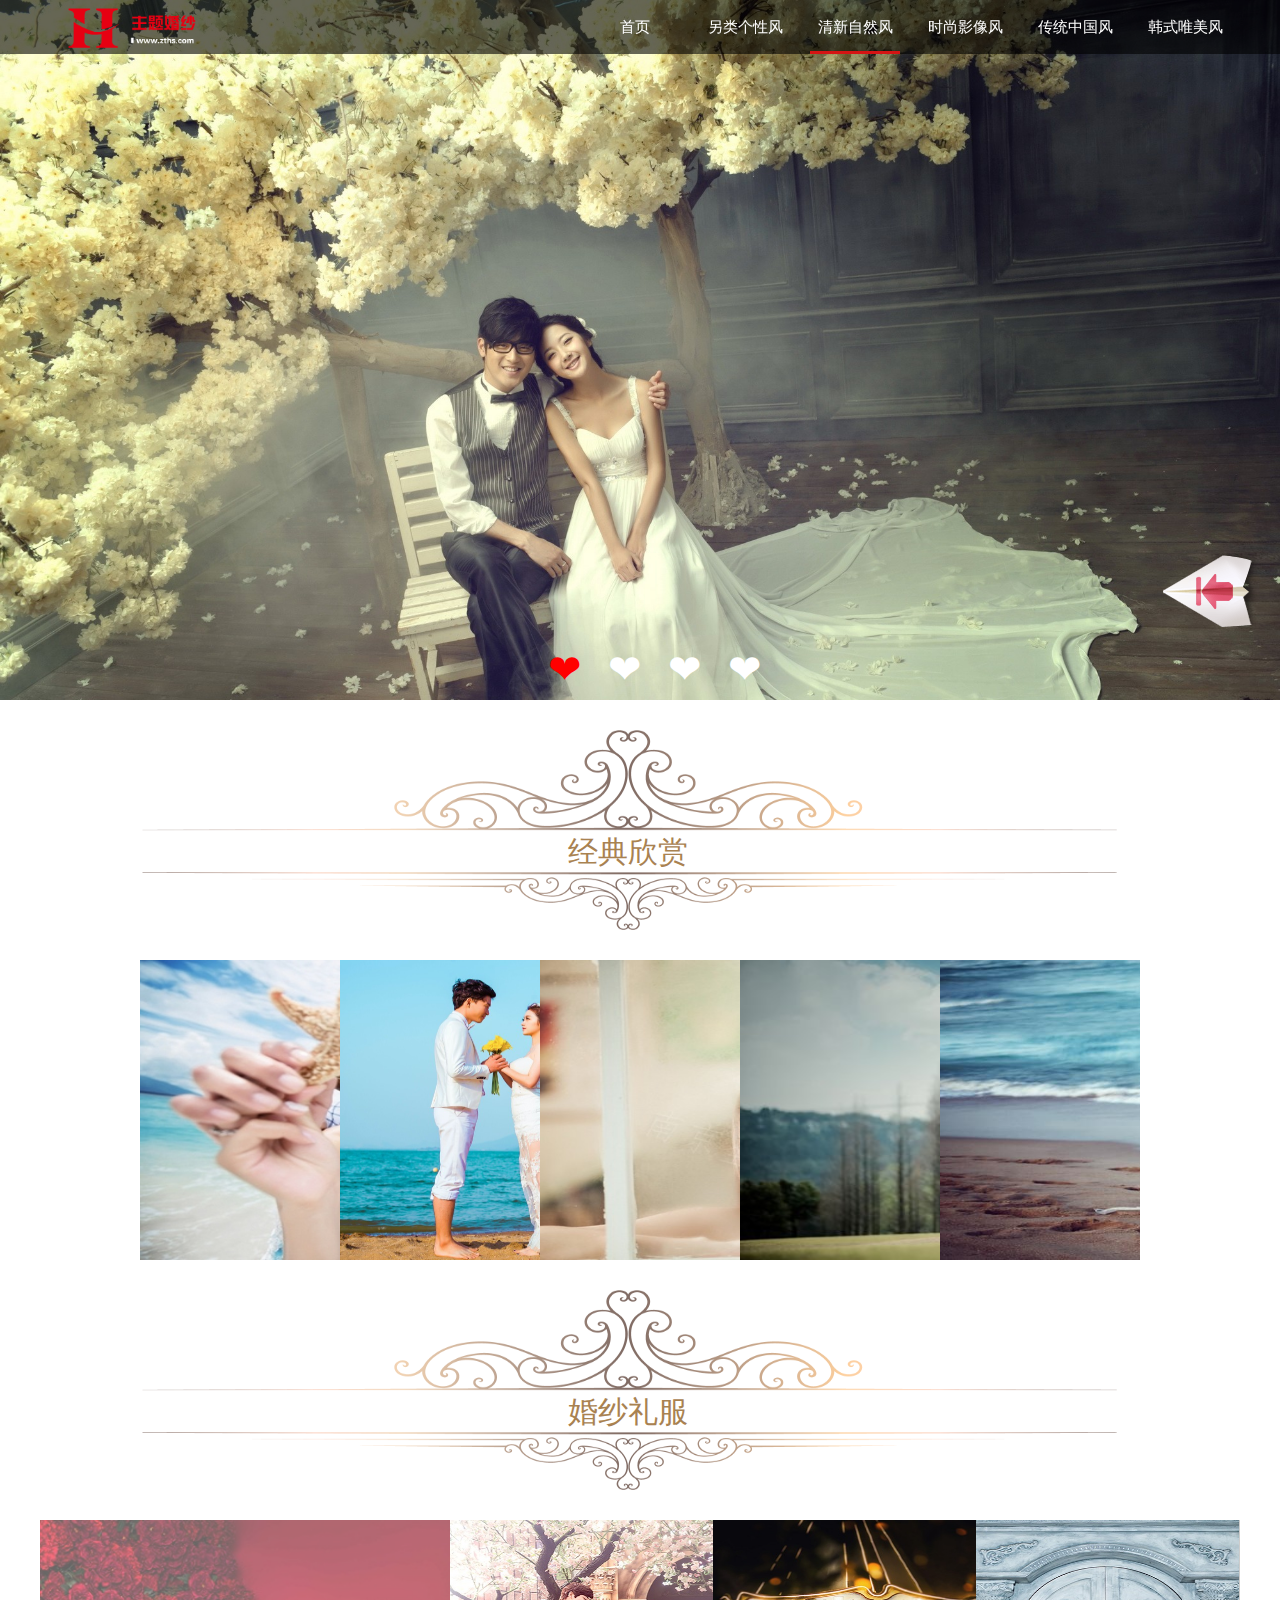
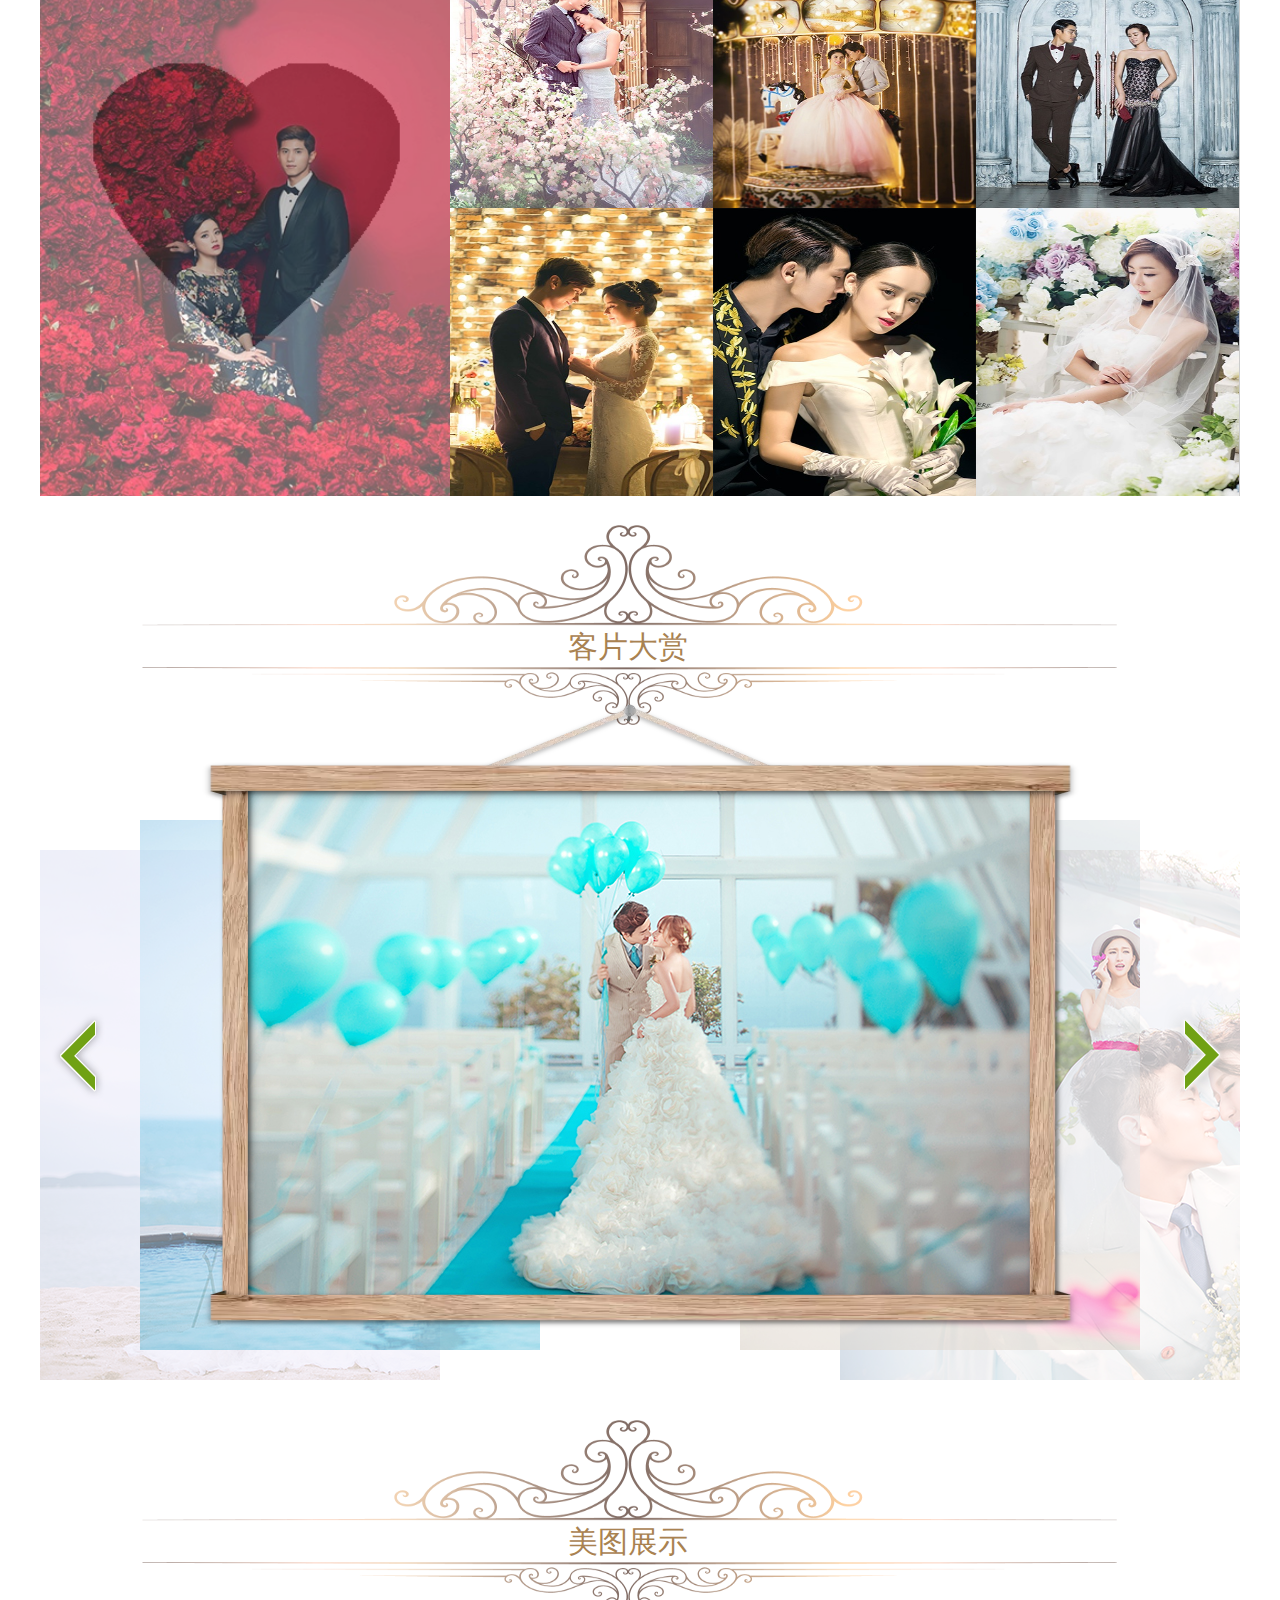
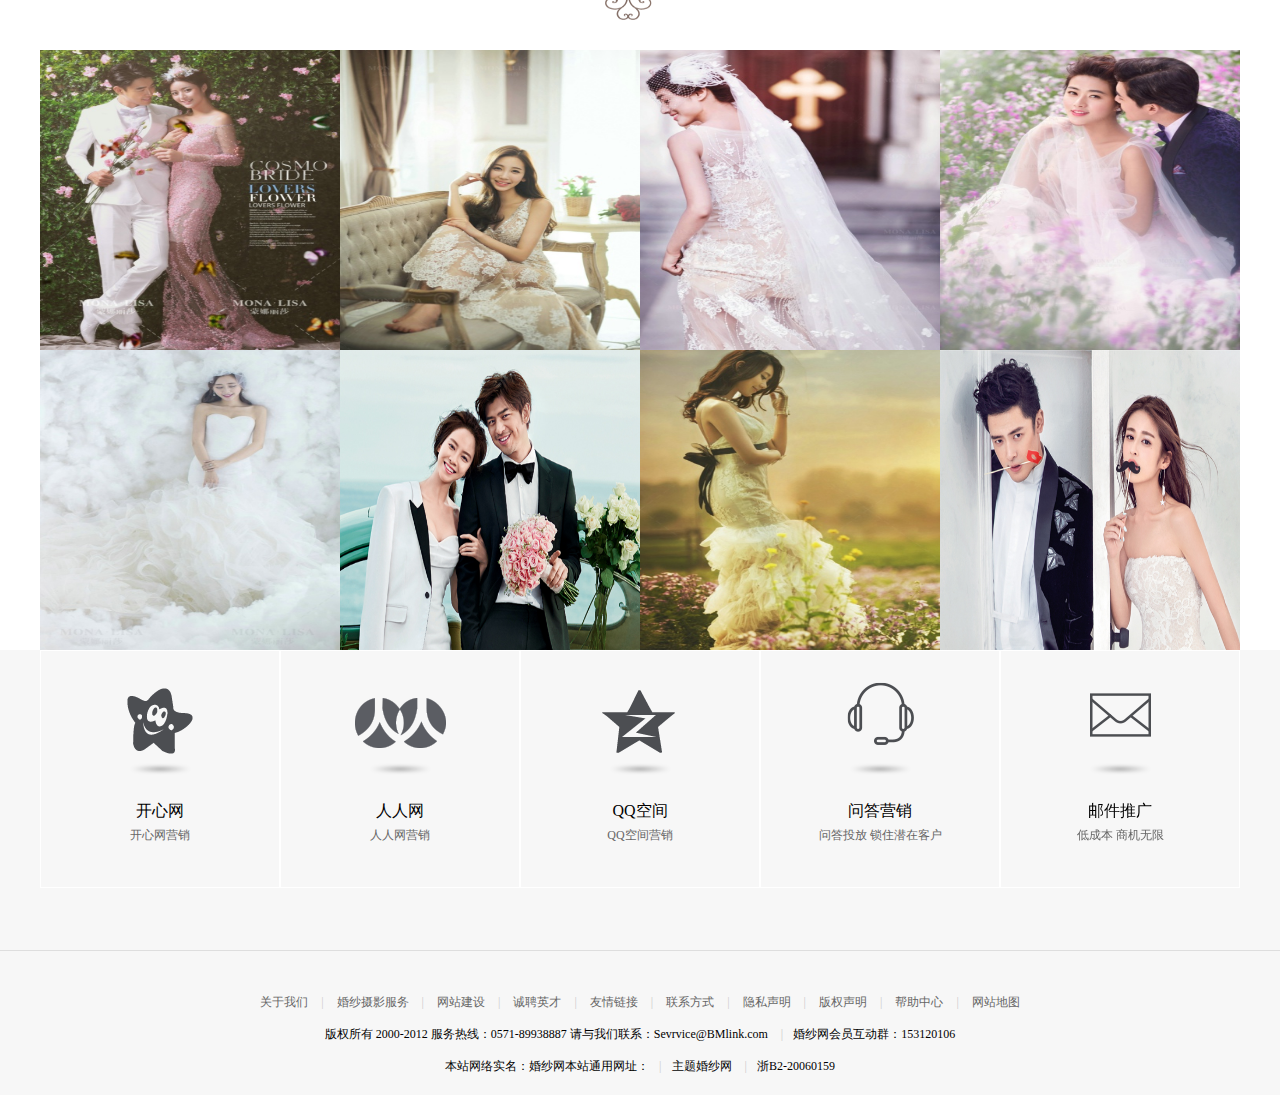
<file: index.html>
﻿<!DOCTYPE html>
<html lang="en">
<head>
    <meta charset="UTF-8">
    <title>简约时尚</title>

    <link rel="stylesheet" href="css/base.css">
    <link rel="stylesheet" href="css/index.css">
    <script src="https://code.jquery.com/jquery-1.12.2.js"></script>
    <script src="js/index.js"></script>
    <link rel="icon" href="heart.ico" />

    <!--顶部nav导航样式-->
    <link rel="stylesheet" type="text/css" href="css/nav.css"/>
    <!--顶部nav导航特效-->
    <script src="js/nav.js"></script>
    
    <!--底部footer样式-->
    <link rel="stylesheet" type="text/css" href="css/footer.css"/>
    <!--底部footer的js文件-->
    <script src="js/friendlink.js"></script>
    <script>
        $(window).load(function () {
            $("#cloud").css("left","220px");
            var ww=$(window).width();
            var lis1 = $("#box>.screen>ul").children("li");
            lis1.width(ww);
            $("#box").width(ww);
            $(".screen").width(ww);
        });
    </script>
    <style>
        .pos {
            position: relative;
        }
        .shang {
            position: absolute;
            left: 412px;
            top: 176px;
            width: 351px;
            height: 88px;
            z-index: 5;
        }
        .you {
            position: absolute;
            left: 977px;
            top: 235px;
            width: 48px;
            height: 565px;
            z-index: 5;
        }
        .zuo {
            position: absolute;
            left: 174px;
            top: 235px;
            width: 48px;
            height: 565px;
            z-index: 5;
        }
        .zhong {
            position: absolute;
            left: 157px;
            top: 232px;
            width: 885px;
            height: 48px;
            z-index: 6;
        }
        .xia {
            position: absolute;
            left: 157px;
            top: 757px;
            width: 885px;
            height: 48px;
            z-index: 6;
        }
    </style>
</head>
<body>

<!--头部-->
<div>
    <!--头部标题-->
    <div class="nav">
        <div class="w">
            <div class="nav_logo">
                <a href="#">主题婚纱网站</a>
            </div>
            <div class="nav_right" id="nav_right">
                <span id="cloud" style="left:220px;"></span>
                <ul class="clearfix">
                    
                    <li class="cur">
                        <a href="#">首页</a>
                    </li>
                    <li>
                        <a href="#">另类个性风</a>
                    </li>
                    <li>
                        <a href="#">清新自然风</a>
                    </li>
                    <li>
                        <a href="#">时尚影像风</a>
                    </li>
                    <li>
                        <a href="#">传统中国风</a>
                    </li>
                    <li>
                        <a href="#">韩式唯美风</a>
                    </li>
                </ul>
            </div>
        </div>
    </div>
    <!--轮播图-->
    <div class="all" id='box'>
        <div class="screen">
            <ul>
                <li><a href="javascript:void(0)"><img src="images/180403mysmmw71q14xozds.jpg"
                                                      alt=""></a></li>
                <li><a href="javascript:void(0)"><img src="images/0423181512712.JPG"
                                                      alt=""></a></li>
                <li><a href="javascript:void(0)"><img src="images/155003n7goqgqgjpoapozg.jpg"
                                                      alt=""></a></li>
                <li><a href="javascript:void(0)"><img src="images/17623OX0E05B_1000x500.jpg"
                                                      alt=""></a></li>
            </ul>
            <ol>
            </ol>
            <div id="arr">
                <span id="left"><</span>
                <span id="right">></span>
            </div>
        </div>
    </div>
</div>
<!--手风琴效果-->
<div class="accordion w">
    <ul class="uu">
        <div class="title-t">
            <img src="images/border.png" width="1000" height="200" alt=""/>
             <span class="t-cont">
                经典欣赏
            </span>
        </div>
    </ul>
    <ul class="accordion-b">
        <li><a href="javascript:void(0)"><img src="images/561520a22b428_800x600.jpg" width="600" height="300"
                                              alt=""></a></li>
        <li><a href="javascript:void(0)"><img src="images/2015102313230447998116.jpg" width="600" height="300"
                                              alt=""></a></li>
        <li><a href="javascript:void(0)"><img src="images/20147299383484.jpg" width="600" height="300" alt=""></a></li>
        <li><a href="javascript:void(0)"><img src="images/df1be46b4c37bfcf5973fdf3c0beb6f3.jpg" width="600" height="300"
                                              alt=""></a></li>
        <li><a href="javascript:void(0)"><img src="images/4373c2fd-26eb-4610-8fb8-7260b44b26ea.jpg" width="600"
                                              height="300" alt=""></a></li>
    </ul>
</div>


<!--婚纱礼服部分-->
<div class="imgs w">
    <ul class="uu">
        <div class="title-t">
            <img src="images/border.png" width="1000" height="200" alt=""/>
             <span class="t-cont">
              婚纱礼服
            </span>
        </div>
    </ul>
    <div class="dress clearfix">
        <div class="dress-l">
            <a href="javascript:void(0)"><img src="images/5e25f96f9eaf9bca417122c91df567d3.jpg" alt="" height="576"
                                              width="410"></a>
            <span class="span-1"><img class="img-1" src="images/smk-up.jpg" alt=""/></span>
            <span class="span-2"><img class="img-2" src="images/smk-down.jpg" alt=""/></span>
        </div>
        <ul>
            <li><a href="javascript:void(0)"><img src="images/a79e74deef9e03360938ff59d9c10c58.jpg" alt="" height="288"
                                                  width="263"></a><span>美图共赏</span></li>
            <li><a href="javascript:void(0)"><img src="images/7441664f82074691bc9716e15c1a79f3.jpg" alt="" height="288"
                                                  width="263"></a><span>美图共赏</span></li>
            <li><a href="javascript:void(0)"><img src="images/1b685ce6ddba543ce5d93084a6bc52b2.jpg" alt="" height="288" width="263"></a><span>美图共赏</span>
            </li>
            <li><a href="javascript:void(0)"><img src="images/a875d848a52ea7fad220894ef2a84958.jpg" alt="" height="288"
                                                  width="263"></a><span>美图共赏</span></li>
            <li><a href="javascript:void(0)"><img src="images/78fb4fe6efe41c10717767fe89ec93b8.jpg" alt="" height="288"
                                                  width="263"></a><span>美图共赏</span></li>
            <li><a href="javascript:void(0)"><img src="images/a589ea3df7ea3c0e5126509cb4b7b510.jpg" alt="" height="288"
                                                  width="263"></a><span>美图共赏</span></li>
        </ul>
    </div>

</div>


<!--旋转木马部分-->
<div class="pos w">

    <ul class="uu" >
        <div class="title-t">
            <img src="images/border.png" width="1000" height="200" alt=""/>
             <span class="t-cont">
               客片大赏
            </span>
        </div>
    </ul>
    <img class="shang" src="images/shang.jpg" alt=""/>
    <img class="zhong" src="images/zhong.jpg" alt=""/>
    <img class="xia" src="images/xia.jpg" alt=""/>
    <img class="you" src="images/you.jpg" alt=""/>
    <img class="zuo" src="images/zuo.jpg" alt=""/>
    <div class="wrap clearfix" id="wrap">

        <div class="slide clearfix" id="slide">
            <ul>
                <li class="li1"></li>
                <li class="li2"></li>
                <li class="li3"></li>
                <li class="li4"></li>
                <li class="li5"></li>
            </ul>
            <div class="arrow" id="arrow">
                <img class="arr-l" src="images/prev.png" alt=""/>
                <img class="arr-r" src="images/next_1.png" alt=""/>
            </div>
        </div>
    </div>
</div>


<!--美图展示-->
<div class="bottom w">
    <ul class=" uu">
        <div class="title-t">
            <img src="images/border.png" width="1000" height="200" alt=""/>
             <span class="t-cont">
               美图展示
            </span>
        </div>
    </ul>
    <ul class="bb">
        <li><a href="javascript:void(0)"><img src="images/show1.jpg" width="300" height="300" alt=""></a><span></span></li>
        <li><a href="javascript:void(0)"><img src="images/show2.jpg" width="300" height="300" alt=""></a><span></span></li>
        <li><a href="javascript:void(0)"><img src="images/show7.jpg" width="300" height="300" alt=""></a><span></span></li>
        <li><a href="javascript:void(0)"><img src="images/show9.jpg" width="300" height="300" alt=""></a><span></span></li>
        <li><a href="javascript:void(0)"><img src="images/show5.jpg" width="300" height="300" alt=""></a><span></span></li>
        <li><a href="javascript:void(0)"><img src="images/7-1.jpg" width="300" height="300" alt=""></a><span></span></li>
        <li><a href="javascript:void(0)"><img src="images/show8.jpg" width="300" height="300" alt=""></a><span></span></li>
        <li><a href="javascript:void(0)"><img src="images/7-2.jpg" width="300" height="300" alt=""></a><span></span></li>
    </ul>

</div>


<!--底部开始-->
<div class="foorBox">
    <div class="servicesBox">
        <div id="Div35" class="serBox" onclick="serFocus(1)">
            <div class="serBoxOn"></div>
            <div class="pic1 mypng"> <img src="images/3.png"> </div>
            <div class="pic2 mypng"> <img src="images/3-3.png"> </div>
            <div class="txt1"> <span class="tit">开心网</span>
                <p>开心网营销</p>
            </div>
            <div class="txt2"> <a href="http://www.lanrenzhijia.com" target="_blank" class="a_jump"><span class="tit">开心网</span>
                <p>开心网营销</p>
            </a> </div>
        </div>
        <div class="fgH20"></div>
        <div id="Div36" class="serBox" onclick="serFocus(2)">
            <div class="serBoxOn"></div>
            <div class="pic1 mypng"> <img src="images/1.png"> </div>
            <div class="pic2 mypng"> <img src="images/1-1.png"> </div>
            <div class="txt1"> <span class="tit">人人网</span>
                <p>人人网营销</p>
            </div>
            <div class="txt2"> <a href="http://www.lanrenzhijia.com" target="_blank" class="a_jump"><span class="tit">人人网</span>
                <p>人人网营销</p>
            </a> </div>
        </div>
        <div class="fgH20"></div>
        <div id="Div37" class="serBox" onclick="serFocus(3)">
            <div class="serBoxOn"></div>
            <div class="pic1 mypng"> <img src="images/2.png"> </div>
            <div class="pic2 mypng"> <img src="images/2-2.png"> </div>
            <div class="txt1"> <span class="tit">QQ空间</span>
                <p>QQ空间营销</p>
            </div>
            <div class="txt2"> <a href="http://www.lanrenzhijia.com" target="_blank" class="a_jump"><span class="tit">QQ空间</span>
                <p>QQ空间营销</p>
            </a> </div>
        </div>
        <div class="fgH20"></div>
        <div id="Div38" class="serBox" onclick="serFocus(3)">
            <div class="serBoxOn"></div>
            <div class="pic1 mypng"> <img src="images/35.png"> </div>
            <div class="pic2 mypng"> <img src="images/35-35.png"> </div>
            <div class="txt1"> <span class="tit">问答营销</span>
                <p>问答投放 锁住潜在客户</p>
            </div>
            <div class="txt2"> <a href="http://www.lanrenzhijia.com" target="_blank" class="a_jump"><span class="tit">问答营销</span>
                <p>问答投放 锁住潜在客户</p>
            </a> </div>
        </div>
        <div class="fgH20"></div>
        <div id="Div39" class="serBox" onclick="serFocus(3)">
            <div class="serBoxOn"></div>
            <div class="pic1 mypng"> <img src="images/31.png"> </div>
            <div class="pic2 mypng"> <img src="images/31-31.png"> </div>
            <div class="txt1"> <span class="tit">邮件推广</span>
                <p>低成本 商机无限</p>
            </div>
            <div class="txt2"> <a href="http://www.lanrenzhijia.com" target="_blank" class="a_jump"><span class="tit">邮件推广</span>
                <p>低成本 商机无限</p>
            </a> </div>
        </div>
    </div>
    <div class="footer">
        <div class="footer_botom">
            <p>
                <a href="#">关于我们</a>
                <span>|</span>
                <a href="#">婚纱摄影服务</a>
                <span>|</span>
                <a href="#">网站建设</a>
                <span>|</span>
                <a href="#">诚聘英才</a>
                <span>|</span>
                <a href="#">友情链接</a>
                <span>|</span>
                <a href="#">联系方式</a>
                <span>|</span>
                <a href="#">隐私声明</a>
                <span>|</span>
                <a href="#">版权声明</a>
                <span>|</span>
                <a href="#">帮助中心</a>
                <span>|</span>
                <a href="#">网站地图</a>
            </p>
            <p>版权所有 2000-2012 服务热线：0571-89938887 请与我们联系：Sevrvice@BMlink.com <span>|</span>婚纱网会员互动群：153120106</p>
            <p>本站网络实名：婚纱网本站通用网址：<span>|</span>主题婚纱网 <span>|</span>浙B2-20060159</p>
        </div>
    </div>
    <!--回到顶部-->
    <div id="fly">
        <div id="toTop">
        </div>
        <div id="toLeft">
        </div>
    </div>
    <!--许愿墙-->
    <div class="xyq" id="xyq">
        <a href="许愿墙/saylovetoyou.html"><img src="images/ballon.jpg" width="50" alt=""/></a>
    </div>

</div>
</body>
</html>
</file>
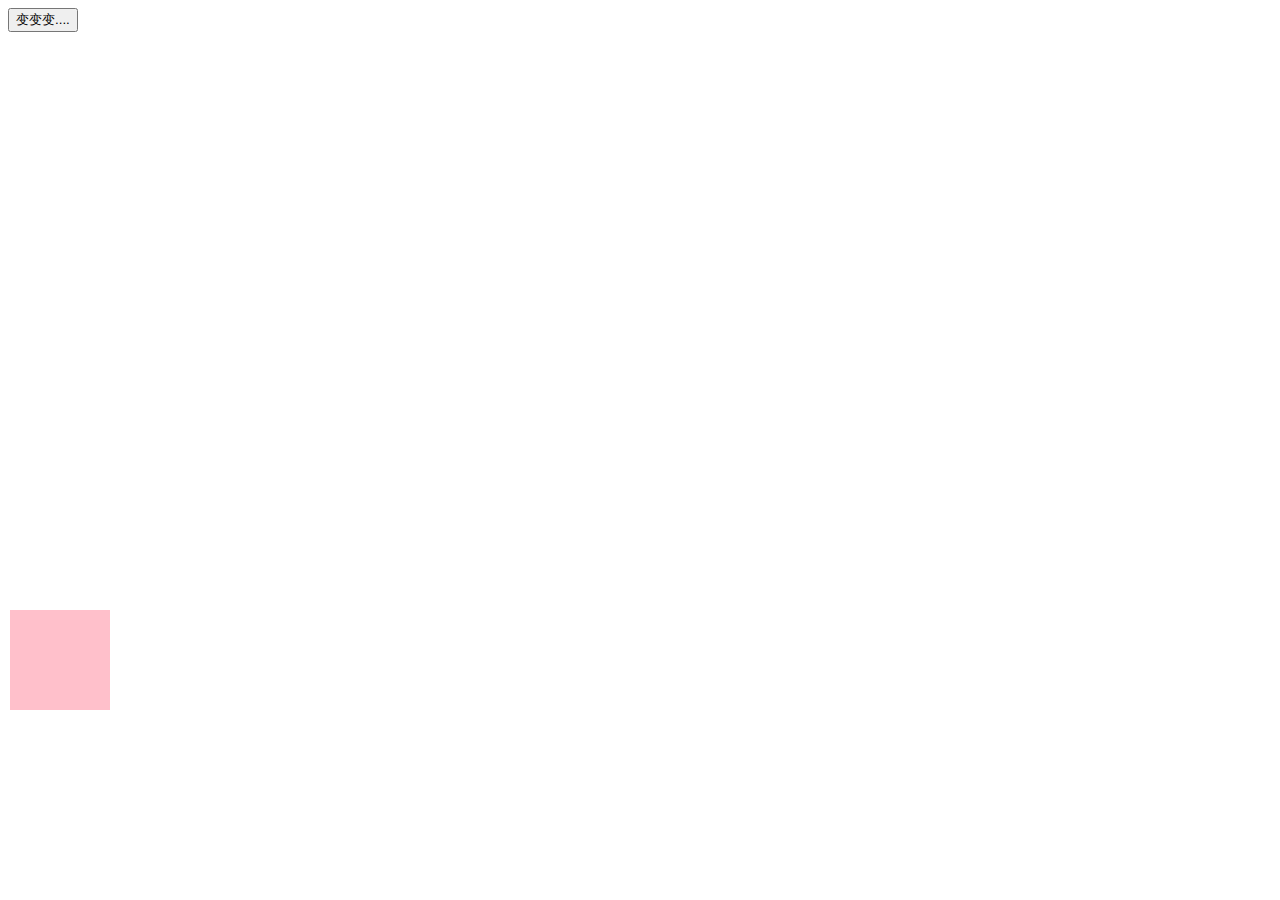
<file: 许愿墙/18-缓动框架封装-缓动框架封装（回调函数）.html>
<!DOCTYPE html>
<html>
<head lang="en">
    <meta charset="UTF-8">
    <title></title>
    <style>
        div {
            width: 100px;
            height: 100px;
            background-color: pink;
            position: absolute;
            left: 100px;
            top: 100px;
        }
    </style>
</head>
<body>

    <button>变变变....</button>
    <div></div>

<script>
    //需求：封装一个缓动的框架，自动传递要移动的元素，要改变的属性，要改变的值。
        //执行完json1，在执行json2，在执行json3.....
    //步骤：
    //1.利用开闭原则。有一个没有达到位置，也要把flag设置为false.


    var btn = document.getElementsByTagName("button")[0];
    var div = document.getElementsByTagName("div")[0];

    btn.onclick = function () {
        var json1 = {"top":150,"left":550};
        var json2 = {"top":650,"left":250};
        var json3 = {"top":350,"left":750};
        var json4 = {"top":800,"left":450};

        //测试。
        animate(div,json1, function () {
            animate(div,json2, function () {
                animate(div,json3, function () {
                    animate(div,json4);
                })
            });
        })

        //问题：无法连续调用。
//        animate(div,json1);
//        animate(div,json2);
//        animate(div,json3);
//        animate(div,json4);

        //第一个函数还没有走完，你就执行第二个了，而第二个结束了第一个定时器......
            //解决办法：第一个执行完毕，在执行第二个。
                //怎么判断第一个执行完了....(清楚定时器的时候，在调用第二个方法)
                //把第二个函数座位回调函数，在清楚定时器的时候调用
    }




    var json1 = {"top":600,"left":0};
    animate(div,json1);

    function hide(ele) {
        ele.style.display = "none";
    }
    function animate(ele,json,fn){
        clearInterval(ele.timer);
        ele.timer = setInterval(function () {
            var flag = true;
            for(var k in json){
                var leader = parseFloat(getStyle(ele,k));

//                var speed = target > ele.offsetTop ? 30 : -30;
//                ele.style.top = ele.offsetTop + speed + "px";
                var step = json[k]>leader?30:-30;

//                var step = (json[k]-leader)/10;
//                step = step>0?Math.ceil(step):Math.floor(step);
                leader = leader+step;
                ele.style[k] = leader + "px";
                if (Math.abs(json[k] - leader) <= Math.abs(leader)) {
                    leader = json[k] + "px";
                }
                if(json[k] != leader){
                    flag = false;
                }
            }
            if(flag){
                clearInterval(ele.timer);
                hide(ele);
            }
        },30);
    }
    function getStyle(ele,attr){
        if(window.getComputedStyle !== undefined){
            return window.getComputedStyle(ele,null)[attr];
        }else{
            return ele.currentStyle[attr];
        }
    }
</script>


</body>
</html>
</file>
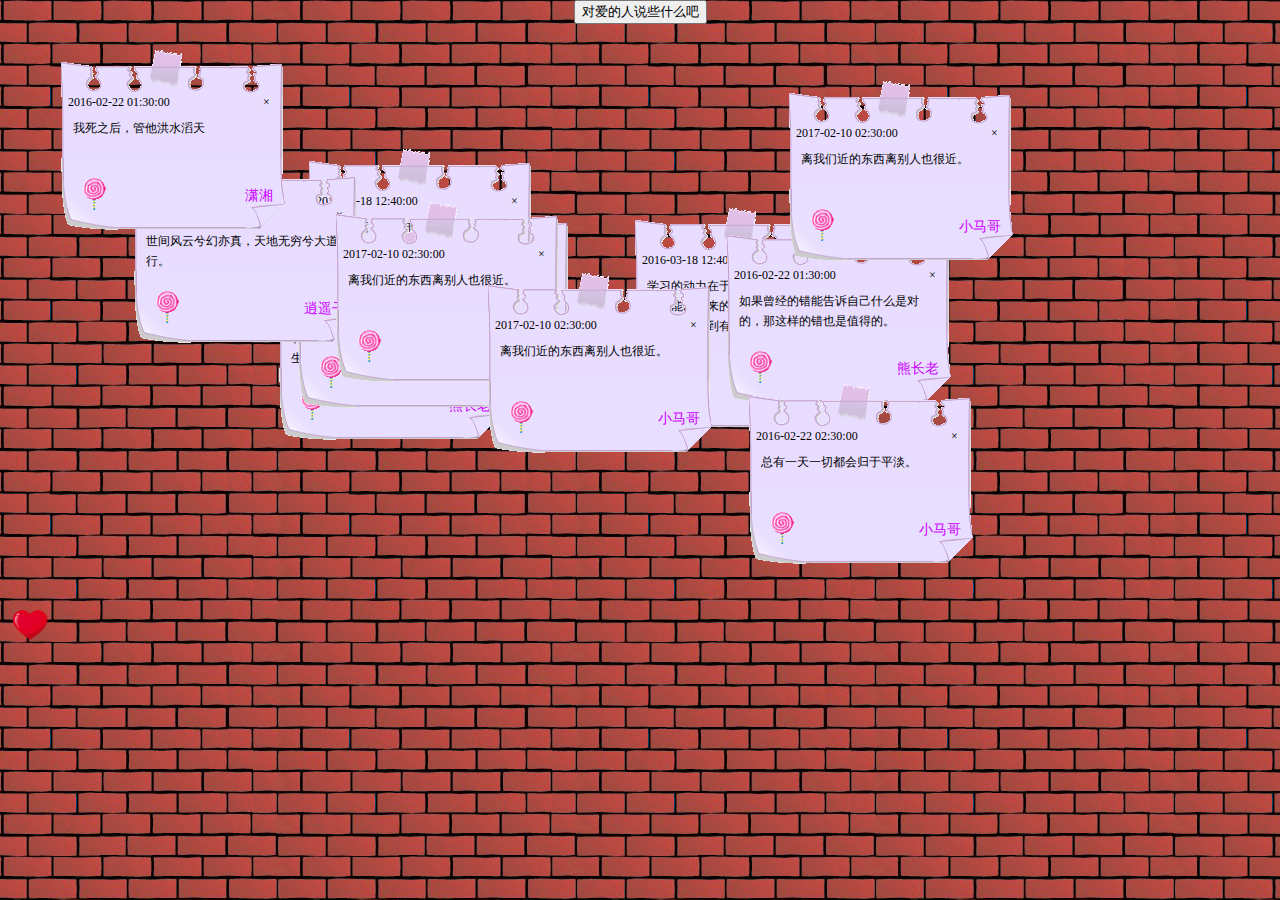
<file: 许愿墙/saylovetoyou.html>
<!DOCTYPE html>
<html>
<head lang="en">
    <meta charset="UTF-8">
    <title>爱的寄语</title>

    <style>
        .downstar{
            position: absolute;

        }
        body {
            margin: 0 auto;
            padding: 0px;
            font-size: 12px;
            background: url(images/bg.gif) repeat;
            text-align: center;

        }
        .xyq {
            position: fixed;
            top: 600px;
            left: 5px;
            z-index: 98;
        }
        /*小纸条开始*/
        #content {
            margin: 0 auto;
            width: 100%;
            /*background: url(images/content_bg.jpg) no-repeat left top;*/
            height: 600px;
            position: relative;
        }

        #content .tip1 {
            position: absolute;
            width: 227px;
            left: 200px;
            top: 100px;
        }


        #content .tip1 .tip_h {
            background: url(images/tip1_h.gif) no-repeat left top;
            width: 227px;
            padding-top: 45px;
            height: 23px;
            text-align: left;
            cursor: move;
        }

        #content .tip1 .tip_c {
            background: url(images/tip1_c.gif) repeat-y;
            width: 200px;
            padding-left: 12px;
            padding-right: 15px;
            min-height: 40px;
            text-align: left;
            line-height: 20px;
            max-height: 160px;
            word-wrap: break-word;
            word-break: break-all;
            overflow: hidden;
        }

        #content .tip1 .tip_f {
            background: url(images/tip1_f.gif) no-repeat left top;
            width: 227px;
            height: 53px;
            padding-top: 20px;
        }

        #content .close, #content .close2 {
            float: left;
            font-size: 12px;
            cursor: pointer;
            color: #000000;
        }

        .clr {
            clear: both;
            overflow: auto;
            display: block;
            height: 0px;
        }

        #content .icon {
            float: left;
            width: 35px;
            padding-left: 15px;
            height: 35px;
            text-align: center;
        }

        #content .name {
            float: right;
            padding-right: 15px;
            text-align: right;
            font-size: 14px;
            line-height: 35px;
            color: #C0F;
        }

        #content .num {
            float: left;
            padding-left: 7px;
            width: 195px;
        }
    </style>
    <script>
        window.onload = function () {
            //星星特效开始
            var timer1 = null;
            var content = document.getElementById("content");
            document.onclick = function () {
                clearInterval(timer1);
                setInterval(function () {
                    var stararr = ["url(images/subball1.png)",
                        "url(images/subball2.png)",
                        "url(images/subball3.png)",
                        "url(images/subball4.png)",
                        "url(images/subball5.png)",
                        "url(images/subball6.png)",
                        "url(images/subball7.png)",
                        "url(images/subball8.png)"
                    ];

                    var star1 = document.createElement("div");
                    star1.style.height = 20 + "px";
                    star1.style.width = 20 + "px";
                    star1.className = "downstar";
                    star1.style.zIndex = 99;
                    var num = Math.floor(Math.random() * 8);
                    star1.style.backgroundImage = stararr[num];
//                    document.body.appendChild(star1);
                     content.appendChild(star1);
                    leftNum = Math.random() * 80 * 10 * 2
                    if (leftNum < 1350) {
                        leftNum = leftNum;
                    } else if (leftNum > 1340 || leftNum<1350) {
                        leftNum = 1340;
                    }else if (leftNum > 1350) {
                        leftNum = 1;
                    }
                    star1.style.left = leftNum + "px";


                    //计时器2
                    var json1 = {"top":600,"left":1350};
                    animate(star1,json1);

                    function hide(ele) {
                        ele.style.display = "none";
                        content.removeChild(star1);
                    }
                    function animate(ele,json){
                        clearInterval(ele.timer);
                        ele.timer = setInterval(function () {
//                            var flag = true;
                            for(var k in json){
                                var leader = parseFloat(getStyle(ele,k));
                                var step = json[k]>leader?30:-30;
                                leader = leader+step;
                                ele.style[k] = leader + "px";
                                if (Math.abs(json[k] - leader) <= Math.abs(step)) {
                                    leader = json[k] + "px";
                                }
                                if(parseInt(json[k]) == parseInt(leader)){
                                    clearInterval(ele.timer);
                                    hide(ele);
                                    //加删除
                                }
                            }
                        },100);
                    }

                    function getStyle(ele,attr){
                        if(window.getComputedStyle !== undefined){
                            return window.getComputedStyle(ele,null)[attr];
                        }else{
                            return ele.currentStyle[attr];
                        }
                    }

                }, 2000);
            }
            //星星特效结束

            //许愿标签开始
            var arr = [
                {"id": 1, "name": "熊长老", "content": "时刻记得自己的目的就不会做错决定。", "time": "2016-02-17 00:00:00"},
                {"id": 2, "name": "熊长老", "content": "有一种天才从坚定不移的信念中诞生。", "time": "2016-02-18 12:40:00"},
                {"id": 3, "name": "熊长老", "content": "学习的动力在于你清楚的知道学到的东西能改未来的生活。学习的乐趣在于一个从无到有从不可能到可能的过程。", "time": "2016-03-18 12:40:00"},
                {"id": 4, "name": "熊长老", "content": "东隅已逝，桑榆非晚。", "time": "2016-03-18 12:40:00"},
                {"id": 5, "name": "盖聂", "content": "你完全依赖手中的剑，却忘记人才是力量的源泉。", "time": "2016-02-22 12:40:00"},
                {"id": 6, "name": "逍遥子", "content": "世间风云兮幻亦真，天地无穷兮大道行。", "time": "2016-02-22 01:30:00"},
                {
                    "id": 7,"name": "潇湘","content": "我死之后，管他洪水滔天","time": "2016-02-22 01:30:00"
                },
                {"id": 8, "name": "熊长老", "content": "如果曾经的错能告诉自己什么是对的，那这样的错也是值得的。", "time": "2016-02-22 01:30:00"},
                {"id": 9, "name": "小马哥", "content": "总有一天一切都会归于平淡。", "time": "2016-02-22 02:30:00"},
                {"id": 10, "name": "小马哥", "content": "离我们近的东西离别人也很近。", "time": "2017-02-10 02:30:00"},
                {"id": 11, "name": "小马哥", "content": "离我们近的东西离别人也很近。", "time": "2017-02-10 02:30:00"},
                {"id": 12, "name": "小马哥", "content": "离我们近的东西离别人也很近。", "time": "2017-02-10 02:30:00"}
            ];
            var content = document.getElementById("content");
            var index = 1;
            for(var i=0;i<arr.length;i++){
                var div = document.createElement("div");
                div.className = "tip1";
                div.id = "tip"+(i+1);
                div.innerHTML =     '<div class="tip_h" title="双击关闭纸条">'+
                        '<div class="num">'+arr[i].time+'</div>'+
                        '<div class="close" title="关闭纸条">×</div>'+
                        '<div class="clr"></div>'+
                        '</div>'+
                        '<div class="tip_c">'+arr[i].content+'</div>'+
                        '<div class="tip_f">'+
                        '<div class="icon"><img src="images/bpic_1.gif" alt="" title=""></div>'+
                        '<div class="name">'+arr[i].name+'</div>'+
                        '<div class="clr"></div>'+
                        '</div>';
                var y = parseInt(Math.random()*400);
                var x = parseInt(Math.random()*900);
                div.style.left = x + "px";
                div.style.top = y + "px";
                content.appendChild(div);
//                document.body.appendChild(div);
                div.onclick = function () {
                    this.style.zIndex = index;
                    index++;
                }
                var closeTip1 = div.getElementsByClassName("close")[0];
                closeTip1.onclick = function () {
                    this.parentNode.parentNode.parentNode.removeChild(this.parentNode.parentNode);
                }
                var closeTip2 = div.getElementsByClassName("tip_h")[0];
                closeTip2.ondblclick = function () {
                    content.removeChild(this.parentNode);
                }


            }








//          拖拽部分开始

            div.onmouseover = function () {

            }

            var arrTip1 = content.getElementsByClassName("tip1");
            console.log(arrTip1);

            for(var i=0;i<arrTip1.length;i++){
                arrTip1[i].onmousedown = function (event) {
                    event = event || window.event;
                    var pagey = event.pageY || scroll().top + event.clientY;
                    var pagex = event.pageX || scroll().left + event.clientX;
//                    var boxx = tip.offsetLeft;
                    var boxx = this.offsetLeft;
//                    var boxy = tip.offsetTop;
                    var boxy = this.offsetTop;
                    console.log(pagey);
                    console.log(pagex);
                    console.log(boxx);
                    console.log(boxy);
                    pagey = pagey - boxy;
                    pagex = pagex - boxx;
                    var aaa = this;
                    document.onmousemove = function (event) {
                        event = event || window.event;
                        var y = event.pageY || scroll().top + event.clientY;
                        var x = event.pageX || scroll().left + event.clientX;
                        y = y - pagey;
                        x = x - pagex;
//                        tip.style.left = x + "px";
                        aaa.style.left = x + "px";
//                        tip.style.top = y + "px";
                        aaa.style.top = y + "px";
                        window.getSelection ? window.getSelection().removeAllRanges() : document.selection.empty();
                    }
                }
                //事件解绑。  在整个document上面如果鼠标弹起了，那么onmousemove功能停止。
                document.onmouseup = function () {
                    //鼠标弹起，就不要在执行onmousemove事件了.....
                    document.onmousemove = null;
                }

            }



        }
    </script>
</head>
<body>
    <button>对爱的人说些什么吧</button>
    <div id="content">


    </div>
    <!--许愿墙-->
    <div class="xyq" id="xyq">
        <a href="../index.html"><img src="../heart.ico" width="50" alt=""/></a>
    </div>
</body>
</html>
</file>
<file: css/base.css>
@charset "UTF-8";
/*页面初始化*/
body,p,h1,h2,h3,h4,h5,h6,ul,li,ol,dl,dt,dd {
    margin:0;
    padding:0;

    font-size: 12px;
    font-family: "宋体","微软雅黑";
    color: #666;
    list-style: none;
}

a{
    text-decoration: none;
    color: #666;
}
a:hover{
    color:#B1191A;
}
s,i{
    font-style: normal;
    text-decoration: none;

}


input,img{
    margin: 0;
    padding:0;
    border:0 none;/*去掉边框*/
    outline-style:none; /*去掉轮廓线*/
    vertical-align:bottom;
}


/*清除浮动*/
.clearfix:after{
    content:"";
    height:0;
    line-height: 0;
    display:block;
    clear:both;
    visibility:hidden;
}
.clearfix{
    zoom:1;
}
.w{
    width:1200px;
    margin:0 auto;
}
</file>
<file: css/index.css>
/*星星落*/
.downstar{
    position: absolute;

}
/*左侧固定栏*/
.contact{
    position: fixed;
    left: 20px;
    bottom: 100px;
}
.contact{
    /*background-color: #DEDEDE;*/
}
.contact .qq{
    background: url("../images/qq0.png") no-repeat center;
    background-color: #DEDEDE;
    height: 45px;
    width: 45px;
    margin-bottom: 3px;
    cursor: pointer;
    position: static;

}
.contact .qq:hover{
    background: url("../images/qq.png") no-repeat center;

}
.contact .phone{
    cursor: pointer;
    background: url("../images/indexcall2.png") no-repeat -103px ;
    background-color: #DEDEDE;
    height: 45px;
    width: 45px;

}
.contact .phone:hover{
    background: url("../images/indexcall1.png") center no-repeat;
    z-index: 200;
}















.all {
    width: 1349px;
    height: 700px;
 position: relative;
    margin:0 auto;
}

.screen {
    width: 1349px;
    height: 700px;
    overflow: hidden;
    position: relative;

}

.screen li {
    width: 1349px;
    height: 700px;
    overflow: hidden;
    float: left;
}
.screen li a{
    display: block;
}
.screen li a img {
    width: 100% !important;
    height: auto;
}
.screen ul {
    position: absolute;
    left: 0;
    top: 0px;
    height: 800px;
    width: 7000px;
}

.all ol {
    position: absolute;
    left: 50%;
    margin-left: -110px;

    bottom: 10px;

    line-height: 20px;
    text-align: center;
}

.all ol li {
    float: left;
    width: 50px;
    height: 40px;
    line-height: 40px;
    border-radius: 7px;
    font-size: 40px;
    color: #fff;
    /*background: #fff;*/
    /*border: 1px solid #ccc;*/
    margin-left: 10px;
    cursor: pointer;

}

.all ol li.current {
    background: yellow;
}

#arr {
    display: none;
}

#arr span {
    width: 40px;
    height: 80px;
    position: absolute;
    left: 5px;
    top: 50%;
    margin-top: -40px;
    background: #000;
    cursor: pointer;
    line-height: 80px;
    text-align: center;
    font-weight: bold;
    font-family: '黑体';
    font-size: 30px;
    color: #fff;
    opacity: 0.3;
    border: 1px solid #fff;

}

#arr #right {
    right: 5px;
    left: auto;
}


.header{
    margin-top: 42px;
    height: 98px;
    line-height: 98px;
    background:rgba(255,255,255,0.5);
    border-radius: 4px;
    position: absolute;
    left:50%;
    margin-left: -540px;
    z-index: 5;
}
.logo{
    text-indent: -2000px;
    padding: 15px 60px;
    float: left;
}
.logo a{
    display: block;
    height: 68px;
    width: 162px;
    background: url("../images/logo.png") no-repeat;
}
.head-nav{
    margin-left: 300px;
}
.head-nav ul li{
    /*width: 114px;*/
    text-align: center;
    float: left;
    margin-right: 10px;
}
.head-nav ul li a{
    display: block;
    font-family: 微软雅黑;
    /*font-weight: 800;*/
    color: #383B4A;
    width: 100px;
    height: 98px;
    font-size: 18px;
}
.head-nav ul li dl{
    background-color: #FFFFFF;
    border-radius: 0 0 4px 4px;
    background-color: white !important;
    display: none;
}
.head-nav ul li dl dd{
    height: 50px;
    line-height: 50px;
}

.head-nav ul li a i{
    display: none;
}



/*手风琴效果*/
.accordion .accordion-b{
    height: 300px;
    /*background-color: pink;*/
    overflow: hidden;
    width: 1000px;
    margin: 0 auto;
}
.accordion .accordion-b li{
    height: 300px;
    width: 200px;
    float: left;
    background-color: #cccccc;
}






/*婚纱礼服部分*/
.title-t {
    width: 1000px;
    position: relative;
    /*height: 564px;*/
}
.t-cont {
    position: absolute;
    top: 22px;
    left: 398px;
    width: 200px;
    height: 50px;
    text-align: center;
    font-size: 30px;
    color: #A98251 ;
}

.imgs{
    margin-bottom: 20px;
    height: 775px;
    margin-bottom: 60px;
}
.uu{
    height: 180px;
    line-height: 200px;
    margin-top: 30px;
    margin-bottom: 50px;
    margin-left: 90px;

}
/*.uu li{*/
    /*float: left;*/
    /*width: 276px;*/
    /*height: 70px;*/
    /*text-align: center;*/
    /*font-size: 30px;*/
    /*color: #A98251 ;*/
/*}*/
/*.uu .line{*/
    /*height: 3px;*/
    /*width: 370px;*/
    /*background-color: #A98251;*/
    /*margin-top: 40px;*/
/*}*/
.dress{

    height: 576px;
    background-color: #cccccc;
}

.dress-l{
    width: 410px;
    height: 576px;
    float: left;
    position: relative;
    overflow: hidden;
}
/*.dress-l a{*/
    /*display: block;*/

    /*width: 410px;*/
    /*height: 576px;*/

/*}*/
/*.dress-l img{*/

    /*float: left;*/
/*}*/
.dress-l .span-1 {
    height: 288px;
    width: 410px;
    /*background: rgba(0,0,0,0.1);*/
    /*opacity: 0.4;*/
    position: absolute;
    top: 0;
    z-index: 100;
    display: block;
    line-height: 576px;
 }
.dress-l .span-2 {
    height: 288px;
    width: 410px;
    /*background: rgba(0,0,0,0.1);*/
    /*opacity: 0.4;*/
    position: absolute;
    bottom: 0;
    z-index: 100;
    display: block;
    line-height: 576px;
}
.dress-l .span-1 .img-1 {
    height: 288px;
    width: 413px;
    vertical-align: top;
    opacity: 0.4;
}
.dress-l .span-2 .img-2 {
    height: 288px;
    width: 410px;
    vertical-align: top;
    opacity: 0.4;
}
.dress-l span a{
    display: block;
    font-size: 25px;
    width: 410px;
    color:white;
    float: left;
    text-align: center;
}
.dress ul{
    float: left;
    width: 790px;
}

.dress ul li{
    float: left;
    overflow: hidden;
    position: relative;

}
.dress ul li span{
    display: block;
    height: 50px;
    width: 263px;
    background:rgba(255,128,0,0.3);
/*rgb(251,208,113)*/
    position: absolute;
    bottom: 0;
    color: white;
    font-size: 20px;
    line-height: 50px;
    text-align: center;

display: none;

}
.dress ul a{
    display: block;
    height: 288px;
    width: 263px;
    position: relative;
}

/*图片的放大*/
.dress ul img{
    position: absolute;
}



/*旋转木马部分*/
.wrap {
    width: 1200px;
    height: 635px;
    margin:0 auto;
    position: relative;
}

.slide {
    height: 600px;
    position: relative;

}
.slide li {
    width: 800px;
    height: 530px;
    position: absolute;
    left: 200px;
    top: 0;
}
.slide ul{
    position: relative;
}
.slide .li1{
    background: url("../images/muma1.jpg");
}
.slide .li2{
    background: url("../images/muma2.jpg");
}
.slide .li3{
    background: url("../images/muma3.jpg");
}
.slide .li4{
    background: url("../images/muma4.jpg");
}
.slide .li5{
    background: url("../images/muma5.jpg");
}
.arrow{
    height: 112px;
    width: 1200px;
    position: absolute;
    top: 50%;
    margin-top: -56px;
    z-index: 3;
}
.arrow .arr-r{
    float: right;
}







/*美图展示*/
.bottom{
    position: relative;
}
.bottom .bb{
    height: 600px;


    /*background-color: pink;*/
}

.bottom .bb li{
    width: 300px;
    height: 300px;
    float: left;
    background-color: #cccccc;
    position: relative;
}
.bottom .bb li a{
   display: block;
    width: 300px;
    height: 300px;
}
.bottom .bb li span{
    display: none;
    height: 300px;
    width: 300px;
    position: absolute;
    top:0;
    background: rgba(0,0,0,0.7);
}

/*阴影部分*/

/*.shadow{*/
    /*height: 600px;*/
    /*width: 600px;*/

    /*position:absolute;*/
    /*left:300px ;*/
    /*top: 90px;*/
    /*background-color: #A98251;*/

/*}*/






/*footer开始*/
.footer{
    margin-top: 30px;
}
.footer-top{
    margin-top: 40px;
    height: 170px;
    width: 100%;
    background-color: #444656;
}
.footer-bot{
    height: 240px;
    width: 1248px;
    background-color: #2D303F;
    padding-left: 100px;
    padding-top: 50px;
}
.footer-top .f-left{
    margin-left: 120px;
    padding-top: 40px;
}
.footer-top .f-left li{
    float: left;
    margin-right: 50px;
}
.footer-top .li1 h2{
    /*margin-left: 30px;*/
    font-size: 25px;
    font-weight: 900;
    color: yellow;
}
.footer-top .li1 span{
    /*margin-left: 30px;*/
    font-size: 27px;
    font-weight: 600;
    color: #ffffff;
}
.footer-top .li1 p{
    /*margin-left: 30px;*/
    font-size: 15px;
    font-weight: 600;
    color: #ffffff;
}
.footer-top .li2{
    margin-right: 20px !important;
}
.footer-top .li2 img{
    float: left;
    margin-right: 10px;
}
.footer-top .li2 p{
    color: #ffffff;
    width: 300px;
    font-size: 15px;
    height: 30px;
    line-height: 30px;
    /*margin-left: 5px;*/
}
.footer-top .li2 span{
    color: yellow;
    font-size:18px;
}
.footer-bot dl{
    float: left;
    padding-left: 22px;

    margin-right: 50px;
    height: 240px;
    background: url("../images/fbbg.png") no-repeat;
}
.footer-bot .redu{
    background:url("");
    padding: 0;
    margin-left: 20px;

}
.footer-bot dt{
    background-color: #444656;
    margin-bottom: 16px;
    width: 140px;
}
.footer-bot dt a {
    font-size: 16px;
    color: #fff;
    font-weight: bold;
   margin-left: 30px;
}
.footer-bot dd {
    margin-right: 10px;
    text-transform: uppercase;
    padding: 0 0 9px 0;
}
.footer-bot dd a{
    font-size: 12px;
    color: #fff;
    font-family: Verdana, 宋体;
}
.footer-last{
    background-color: #232633;
    height: 100px;
    padding-left: 100px;
    padding-top: 20px;
}
.footer-last p{
    /*margin-top: 20px;*/
    font-size: 14px;
    height: 25px;
    line-height: 25px;
}
.footer-last p span{
    color: #415b50;
}

/*小星星的效果*/
.star{
    width: 15px;
    height: 15px;
    position: absolute;
    border-radius: 50% ;
    pointer-events:none;
}
#fly {
    position: fixed;
    top: 550px;
    right: 20px;
    cursor: pointer;
}
#toTop {
    width: 83px;
    height: 99px;
    background: url("../images/backTop.png");
    display: none;
}#toLeft {
     width: 99px;
     height: 83px;
     background: url("../images/toLeft.png");
     /*position: fixed;*/
     /*top: 210px;*/
     /*right: 40px;*/
     /*cursor: pointer;*/
 }
 /*许愿墙*/
.xyq {
    display: none;
    position: fixed;
    top: 550px;
    left: 20px;
    z-index: 98;

}
</file>
<file: css/nav.css>
@charset"UTF-8";
/* 首页公共nav导航样式==========start*/
.nav{
	height: 54px;
	line-height: 54px;
	width: 100%;
	position: fixed;
	background: rgba(0,0,0,0.6);
	color: #fff;
	z-index: 10000;
	font-family: "微软雅黑" !important;
}
.nav a{
	color: #fff;
	display: block;
	text-decoration: none;

}
.nav .nav_logo {
	float: left;
}
.nav .nav_logo a {
	display: block;
	height: 54px;
	width: 184px;
	background: url("../images/logo.png") no-repeat center;
	background-size: auto 45px;
	text-indent: -99999px;
}
.nav .nav_right{
	float: right;
	position: relative;
}
.nav .nav_right ul {
	height: 52px;
}
.nav .nav_right li{
	float: left;
	width: 110px;
	text-align: center;
	font-size: 15px;
}
.nav .nav_right li a {
	display: block;
	cursor: pointer;
	color: #fff;
	text-decoration: none;
}
.nav .nav_right #cloud{
	position: absolute;
	display: block;
	width: 90px;
	height: 3px;
	background: #D51413;
	left: 0;
	bottom: 0;
	margin: 0 10px;
}
/* 首页公共nav导航样式==========end*/
</file>
<file: css/footer.css>
@charset "UTF-8";
.foorBox {
    background: #f7f7f7;
}
/*友情链接开始*/
.servicesBox a {
    color: #fff;
    text-decoration: none;
}

.servicesBox {
    width: 1200px;
    height: 270px;
    margin: 0 auto;
    clear: both;
    line-height: 18px;
    color: #999999;
    font-size: 12px;
}

.servicesBox .serBox {
    cursor: pointer;
    border: 1px solid #fff;
    display: inline;
    width: 238px;
    height: 236px;
    float: left;
    overflow: hidden;
    background-color: #f7f7f7;
    position: relative;
}

.servicesBox .serBoxOn {
    font-family: "Microsoft Yahei";
    display: none;
    width: 320px;
    height: 270px;
    background: #666;
    /*background: url(http://demo.lanrenzhijia.com/2014/pic0910/images/serboxon_bg.gif) repeat 0px 0px;*/
    position: absolute;
    left: 0px;
    top: 0px;
    z-index: 19;
}

.servicesBox .serBox .pic1 {
    width: 110px;
    height: 110px;
    text-align: center;
    position: absolute;
    top: 22px;
    right: 64px;
    z-index: 99;
}

.servicesBox .serBox .pic2 {
    width: 110px;
    height: 110px;
    text-align: center;
    position: absolute;
    top: 22px;
    left: -110px;
    z-index: 99;
}

.servicesBox .serBox .txt1 {
    width: 198px;
    height: 100px;
    color: #999999;
    position: absolute;
    top: 145px;
    left: 20px;
    z-index: 99;
}

.servicesBox .serBox .txt2 {
    width: 198px;
    height: 100px;
    color: #a9cf4f;
    position: absolute;
    top: 145px;
    right: -240px;
    z-index: 99;
}

.servicesBox .serBox span.tit {
    font-size: 16px;
    display: block;
    text-align: center;
}

.servicesBox .serBox .txt1 .tit {
    color: #000000;
    line-height: 30px;
}

.servicesBox .serBox .txt2 .tit {
    color: #fff;
    line-height: 30px;
    font-family: "Microsoft Yahei";
}

.servicesBox .serBox p {
    padding: 0 10px;
    text-align: center;
}

/*友情链接节结束*/
/* footer 底部 */
.footer {
    font-size: 12px;
    padding-top: 28px;
    background: #f7f7f7;
    width: 100%;
    border-top:1px solid #DEDEDE;
}
.footer_top {
    padding-bottom: 20px;
}
.footer_top dt {
    width: 70px;
    text-align: right;
    color: #999999;
}
.footer_top dd {
    margin-left: 70px;
    margin-top: -18px;
}
.footer_top dd a {
    color: #666666;
    height: 20px;
    line-height: 20px;
    padding-bottom: 10px;
    display: inline-block;
    margin-right: 10px;
}
.footer_botom {
    padding-bottom: 20px;
}
.footer_botom p {
    text-align: center;
    padding-top: 15px;
    color: #000;
    margin-bottom: 0;
}
.footer_botom p span {
    padding: 0 10px;
    color: #CCC;
    display: inline-block;
}
</file>
